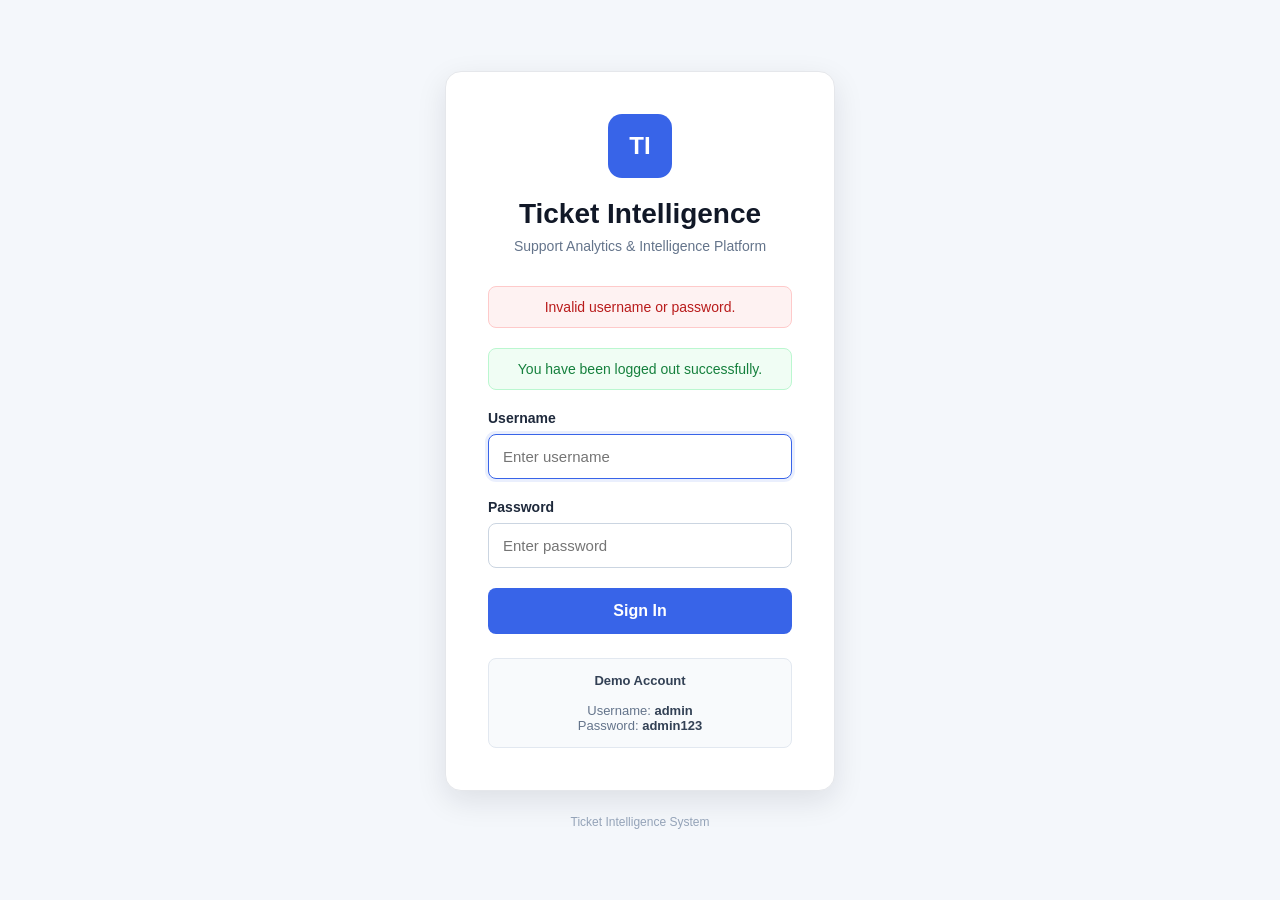
<file: src/main/resources/templates/login.html>
<!DOCTYPE html>
<html lang="en">

<head>

    <meta charset="UTF-8">

    <meta name="viewport"
          content="width=device-width, initial-scale=1.0">

    <title>Login - Ticket Intelligence</title>

    <style>

        * {
            box-sizing: border-box;
            margin: 0;
            padding: 0;
        }

        body {
            font-family: Arial, Helvetica, sans-serif;
            background: #f4f7fb;
            min-height: 100vh;

            display: flex;
            align-items: center;
            justify-content: center;
        }

        .login-container {
            width: 100%;
            max-width: 430px;
            padding: 20px;
        }

        .login-card {
            background: white;
            border-radius: 16px;
            padding: 42px;

            box-shadow:
                0 10px 30px rgba(15, 23, 42, 0.10);

            border: 1px solid #e5e7eb;
        }

        .logo {
            display: flex;
            justify-content: center;
            margin-bottom: 20px;
        }

        .logo-icon {
            width: 64px;
            height: 64px;

            background: #3864e8;
            color: white;

            border-radius: 14px;

            display: flex;
            align-items: center;
            justify-content: center;

            font-size: 24px;
            font-weight: 700;
        }

        h1 {
            text-align: center;
            color: #111827;
            font-size: 28px;
            margin-bottom: 8px;
        }

        .subtitle {
            text-align: center;
            color: #64748b;
            font-size: 14px;
            margin-bottom: 32px;
        }

        .form-group {
            margin-bottom: 20px;
        }

        label {
            display: block;
            font-weight: 600;
            color: #1e293b;
            margin-bottom: 8px;
            font-size: 14px;
        }

        input {
            width: 100%;
            padding: 13px 14px;

            border: 1px solid #cbd5e1;
            border-radius: 8px;

            font-size: 15px;
            outline: none;

            transition: border-color 0.2s;
        }

        input:focus {
            border-color: #3864e8;
            box-shadow: 0 0 0 3px rgba(56, 100, 232, 0.10);
        }

        .login-btn {
            width: 100%;

            padding: 14px;

            border: none;
            border-radius: 8px;

            background: #3864e8;
            color: white;

            font-size: 16px;
            font-weight: 600;

            cursor: pointer;

            transition: background 0.2s;
        }

        .login-btn:hover {
            background: #2f55c7;
        }

        .error {
            background: #fef2f2;
            border: 1px solid #fecaca;
            color: #b91c1c;

            padding: 12px;
            border-radius: 8px;

            font-size: 14px;

            margin-bottom: 20px;

            text-align: center;
        }

        .logout-message {
            background: #f0fdf4;
            border: 1px solid #bbf7d0;
            color: #15803d;

            padding: 12px;
            border-radius: 8px;

            font-size: 14px;

            margin-bottom: 20px;

            text-align: center;
        }

        .demo-info {
            margin-top: 24px;

            padding: 14px;

            background: #f8fafc;

            border: 1px solid #e2e8f0;

            border-radius: 8px;

            text-align: center;

            font-size: 13px;

            color: #64748b;
        }

        .demo-info strong {
            color: #334155;
        }

        .footer {
            text-align: center;

            margin-top: 24px;

            color: #94a3b8;

            font-size: 12px;
        }

        @media (max-width: 480px) {

            .login-card {
                padding: 30px 24px;
            }

            h1 {
                font-size: 24px;
            }
        }

    </style>

</head>

<body>

<div class="login-container">

    <div class="login-card">

        <div class="logo">
            <div class="logo-icon">
                TI
            </div>
        </div>

        <h1>Ticket Intelligence</h1>

        <p class="subtitle">
            Support Analytics & Intelligence Platform
        </p>


        <!-- Login error -->

        <div class="error"
             th:if="${param.error}">

            Invalid username or password.

        </div>


        <!-- Logout message -->

        <div class="logout-message"
             th:if="${param.logout}">

            You have been logged out successfully.

        </div>


        <form method="post"
              action="/login">

            <div class="form-group">

                <label for="username">
                    Username
                </label>

                <input
                        type="text"
                        id="username"
                        name="username"
                        placeholder="Enter username"
                        required
                        autofocus>

            </div>


            <div class="form-group">

                <label for="password">
                    Password
                </label>

                <input
                        type="password"
                        id="password"
                        name="password"
                        placeholder="Enter password"
                        required>

            </div>


            <button
                    type="submit"
                    class="login-btn">

                Sign In

            </button>

        </form>


        <div class="demo-info">

            <strong>Demo Account</strong>

            <br><br>

            Username: <strong>admin</strong>

            <br>

            Password: <strong>admin123</strong>

        </div>

    </div>


    <div class="footer">

        Ticket Intelligence System

    </div>

</div>

</body>

</html>
</file>
